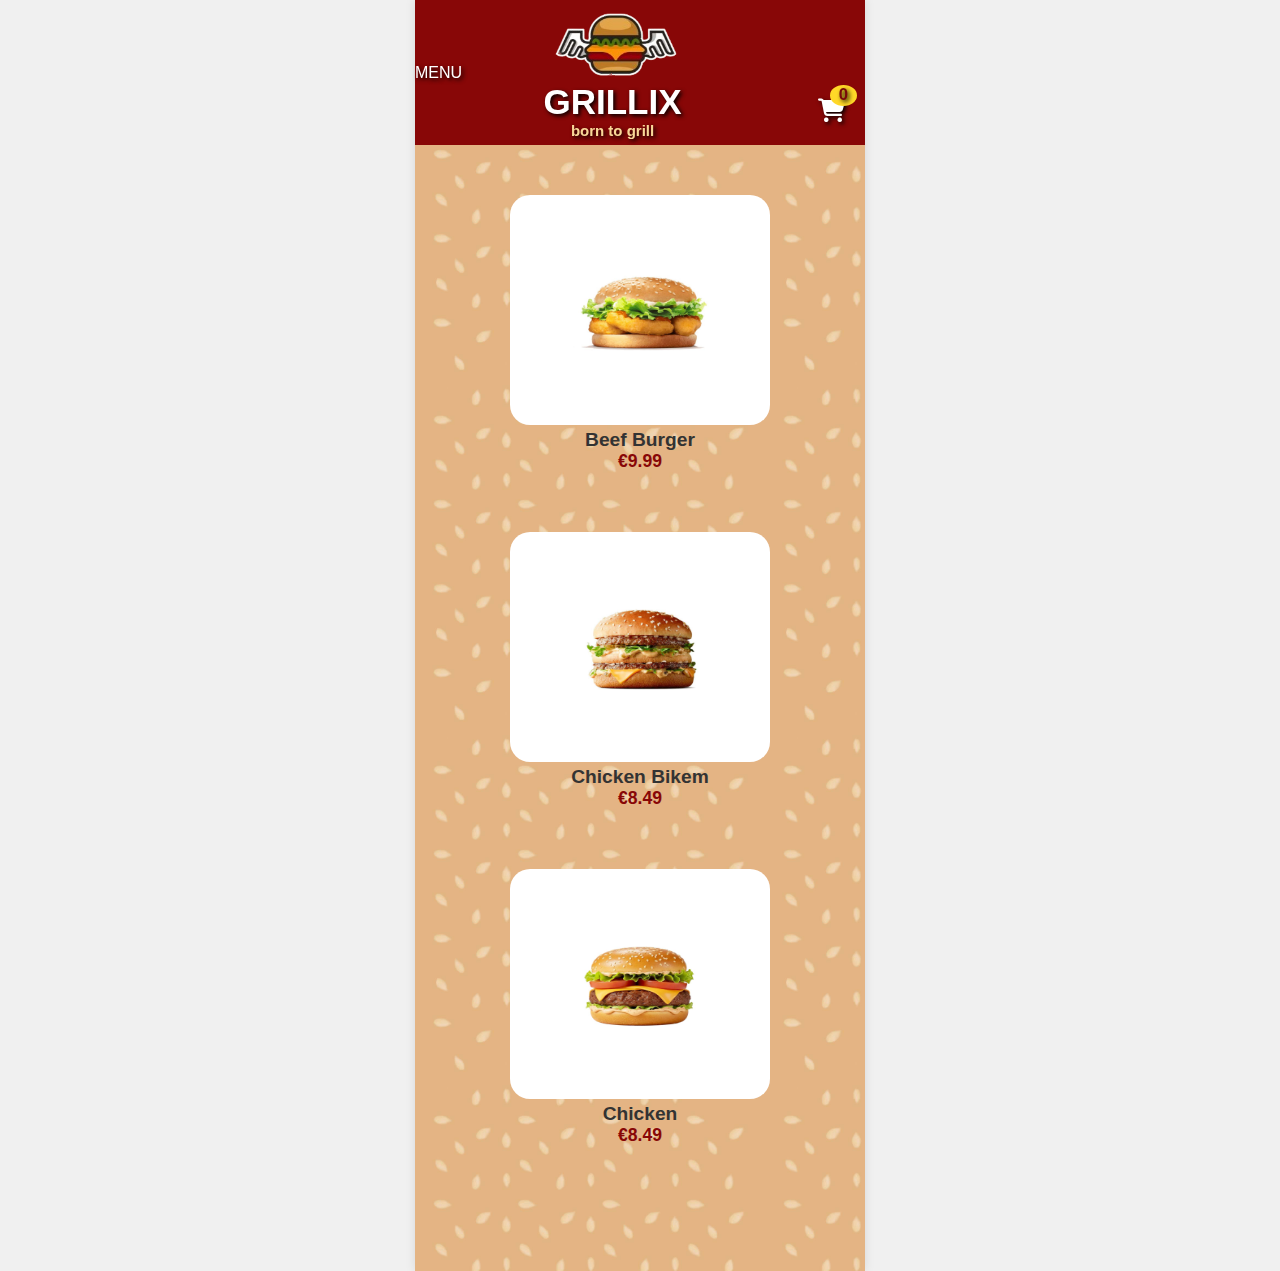
<file: index.html>
<!DOCTYPE html>
<html lang="en">
<head>
     <style>
        .content-wrapper {
           background-image: url('images/фон.jpg');
        }
    </style>
    <meta charset="UTF-8">
    <meta name="viewport" content="width=device-width, initial-scale=1.0, maximum-scale=1.0, user-scalable=no">
    <title>Mobile menu</title>
    <link rel="stylesheet" href="style.css">
    <link rel="stylesheet" href="https://cdnjs.cloudflare.com/ajax/libs/font-awesome/6.5.2/css/all.min.css">
</head>
<body>
    <div class="mobile-container">
        
        <input type="checkbox" id="menu-toggle" hidden> 

        <header class="app-header">
            <label for="menu-toggle" class="header-btn-menu-button"> 
                MENU
            </label>
            
            <div class="LOGO">
                <div class="logo-pic"> <img src="images/logo.png" style="width:130px;"></div>
                <div class="logo">GRILLIX</div>
                 <div class="slogan">born to grill</div>
            </div>
            
           <a href="checkout.html" class="cart-link">
            <div class="cart-icon-container">
                <i class="fas fa-shopping-cart cart-icon" id="cart-page-btn"></i>
                <span id="cart-counter" class="cart-badge">0</span> 
            </div>
            </a>
        </header>

        <label for="menu-toggle" class="overlay"></label> 
        
        <ul class="dropdown">
            <li><a href="burgers.html">Burgers</a></li>
            <li><a href="sides.html">Side dishes</a></li>
            <li><a href="beverages.html">Drinks</a></li>
            <li><a href="salads.html">Salads</a></li>
            <li><a href="deserts.html">Deserts</a></li>
        </ul>

        <main class="content-wrapper">
            <section id="burgers-page" class="page active-page">
                
                <div class="product-card" data-name="Beef Burger" data-price="9.99">
                    <div class="product-image">
                        <div class="img">
                            <img src="images/burger.jpg" style="width:260px; height:230px; border-radius:20px;">
                        </div>
                    </div>
                    <a href="#modal-beef-burger" class="product-name-link">
                        <h3 class="product-name">Beef Burger</h3>
                    </a>
                    <p class="product-price">€9.99</p>
                </div>
                
                <div class="product-card" data-name="Chicken Bikem" data-price="8.49">
                    <div class="product-image1">
                        <div class="img1">
                             <img src="images/burger1.jpg" style="width:260px; height:230px; border-radius:20px;" >
                        </div>
                    </div>
                    <a href="#modal-chicken-bikem" class="product-name-link">
                        <h3 class="product-name">Chicken Bikem</h3>
                    </a>
                    <p class="product-price">€8.49</p>
                </div>
                
                <div class="product-card" data-name="Chicken" data-price="8.49">
                    <div class="product-image2">
                        <div class="img2">
                            <img src="images/burger2.jpg" style="width:260px; height:230px;  border-radius:20px;">
                        </div>
                    </div>
                    <a href="#modal-chicken" class="product-name-link">
                        <h3 class="product-name">Chicken</h3>
                    </a>
                    <p class="product-price">€8.49</p>
                </div>
            </section>
            
            </main>
        
        <div id="modal-beef-burger" class="product-modal modal">
            <div class="modal-content">
                <a href="#" class="close-btn">&times;</a> 
                <h3>Beef Burger</h3>
                <div class="details-box">
                    <h4>content</h4>
                    <p>ground beef, seasonings, buns, cheese, lettuce, tomato, onion, ketchup, and mustard.</p>
                    <h4>cal</h4>
                    <p>650 ккал</p>
                </div>
                <p class="modal-price">€9.99</p>
                <button class="add-to-cart-btn">ADD TO CART</button>
            </div>
        </div>
        
        <div id="modal-chicken-bikem" class="product-modal modal">
            <div class="modal-content">
                <a href="#" class="close-btn">&times;</a>
                <h3>Chicken Bikem</h3>
                 <div class="details-box">
                    <h4>content</h4>
                    <p>Chicken, lettuce, tomato, special sauce.</p>
                    <h4>cal</h4>
                    <p>580 ккал</p>
                </div>
                <p class="modal-price">€8.49</p>
                <button class="add-to-cart-btn">ADD TO CART</button>
            </div>
        </div>
        
        <div id="modal-chicken" class="product-modal modal">
            <div class="modal-content">
                <a href="#" class="close-btn">&times;</a>
                <h3>Chicken</h3>
                 <div class="details-box">
                    <h4>content</h4>
                    <p>Fried chicken fillet, crispy batter, pickle, mayo.</p>
                    <h4>cal</h4>
                    <p>710 ккал</p>
                </div>
                <p class="modal-price">€8.49</p>
                <button class="add-to-cart-btn">ADD TO CART</button>
            </div>
        </div>

    </div>
</body>
</html>
</file>
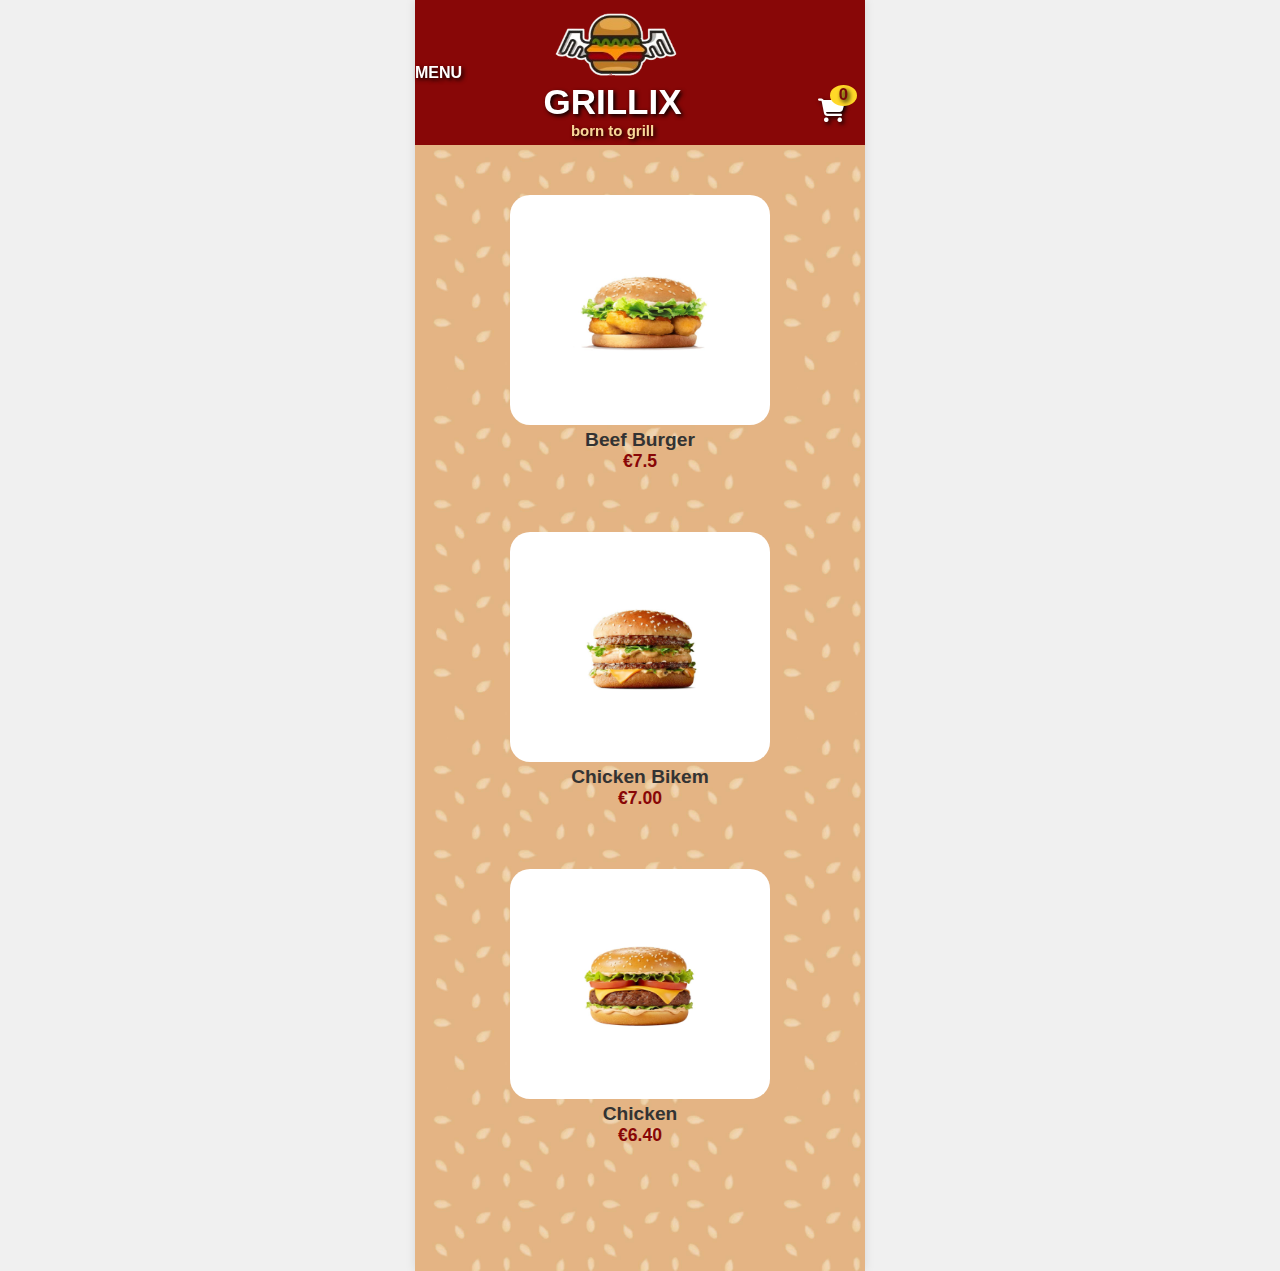
<file: burgers.html>
<!DOCTYPE html>
<html lang="en">
<head>
    <style>
        .content-wrapper {
           background-image: url('images/фон.jpg');
        }
    </style>
    <meta charset="UTF-8">
    <meta name="viewport" content="width=device-width, initial-scale=1.0, maximum-scale=1.0, user-scalable=no">
    <title>Mobile menu</title>
    <link rel="stylesheet" href="style.css">
    <link rel="stylesheet" href="https://cdnjs.cloudflare.com/ajax/libs/font-awesome/6.5.2/css/all.min.css">
</head>
<body>
    <div class="mobile-container">
        
        <input type="checkbox" id="menu-toggle" hidden> 

        <header class="app-header">
            <label for="menu-toggle" class="header-btn-menu-button" style="font-weight: bold;"> 
                MENU
            </label>
            
            <div class="LOGO">
                <div class="logo-pic"> <img src="images/logo.png" style="width:130px;"></div>
                <div class="logo">GRILLIX</div>
                 <div class="slogan">born to grill</div>
            </div>
            <a href="checkout.html" class="cart-link">
            <div class="cart-icon-container">
                <i class="fas fa-shopping-cart cart-icon" id="cart-page-btn"></i>
                <span id="cart-counter" class="cart-badge">0</span> 
            </div>
            </a>
        </header>

        <label for="menu-toggle" class="overlay"></label> 
        
        <ul class="dropdown">
            <li><a href="burgers.html">Burgers</a></li>
            <li><a href="sides.html">Side dishes</a></li>
            <li><a href="drinks.html">Drinks</a></li>
            <li><a href="salads.html">Salads</a></li>
            <li><a href="deserts.html">Deserts</a></li>
        </ul>

        <main class="content-wrapper">
            <section id="burgers-page" class="page active-page">
                
                <div class="product-card" data-name="Beef Burger" data-price="9.99">
                    <div class="product-image">
                        <div class="img">
                            <img src="images/burger.jpg" style="width:260px; height:230px; border-radius:20px;">
                        </div>
                    </div>
                    <a href="#modal-beef-burger" class="product-name-link">
                        <h3 class="product-name">Beef Burger</h3>
                    </a>
                    <p class="product-price">€7.5</p>
                </div>
                
                <div class="product-card" data-name="Chicken Bikem" data-price="8.49">
                    <div class="product-image1">
                        <div class="img1">
                             <img src="images/burger1.jpg" style="width:260px; height:230px; border-radius:20px;" >
                        </div>
                    </div>
                    <a href="#modal-chicken-bikem" class="product-name-link">
                        <h3 class="product-name">Chicken Bikem</h3>
                    </a>
                    <p class="product-price">€7.00</p>
                </div>
                
                <div class="product-card" data-name="Chicken" data-price="8.49">
                    <div class="product-image2">
                        <div class="img2">
                            <img src="images/burger2.jpg" style="width:260px; height:230px;  border-radius:20px;">
                        </div>
                    </div>
                    <a href="#modal-chicken" class="product-name-link">
                        <h3 class="product-name">Chicken</h3>
                    </a>
                    <p class="product-price">€6.40</p>
                </div>
            </section>
            
            </main>
        
        <div id="modal-beef-burger" class="product-modal modal">
            <div class="modal-content">
                <a href="#" class="close-btn">&times;</a> 
                <h3>Beef Burger</h3>
                <div class="details-box">
                    <h4>content</h4>
                    <p>ground beef, seasonings, buns, cheese, lettuce, tomato, onion, ketchup, and mustard.</p>
                    <h4>cal</h4>
                    <p>650 ккал</p>
                </div>
                <p class="modal-price">€7.50</p>
                <button class="add-to-cart-btn">ADD TO CART</button>
            </div>
        </div>
        
        <div id="modal-chicken-bikem" class="product-modal modal">
            <div class="modal-content">
                <a href="#" class="close-btn">&times;</a>
                <h3>Chicken Bikem</h3>
                 <div class="details-box">
                    <h4>content</h4>
                    <p>Chicken, lettuce, tomato, special sauce.</p>
                    <h4>cal</h4>
                    <p>580 ккал</p>
                </div>
                <p class="modal-price">€7.00</p>
                <button class="add-to-cart-btn">ADD TO CART</button>
            </div>
        </div>
        
        <div id="modal-chicken" class="product-modal modal">
            <div class="modal-content">
                <a href="#" class="close-btn">&times;</a>
                <h3>Chicken</h3>
                 <div class="details-box">
                    <h4>content</h4>
                    <p>Fried chicken fillet, crispy batter, pickle, mayo.</p>
                    <h4>cal</h4>
                    <p>710 ккал</p>
                </div>
                <p class="modal-price">€6.40</p>
                <button class="add-to-cart-btn">ADD TO CART</button>
            </div>
        </div>

    </div>
</body>
</html>
</file>
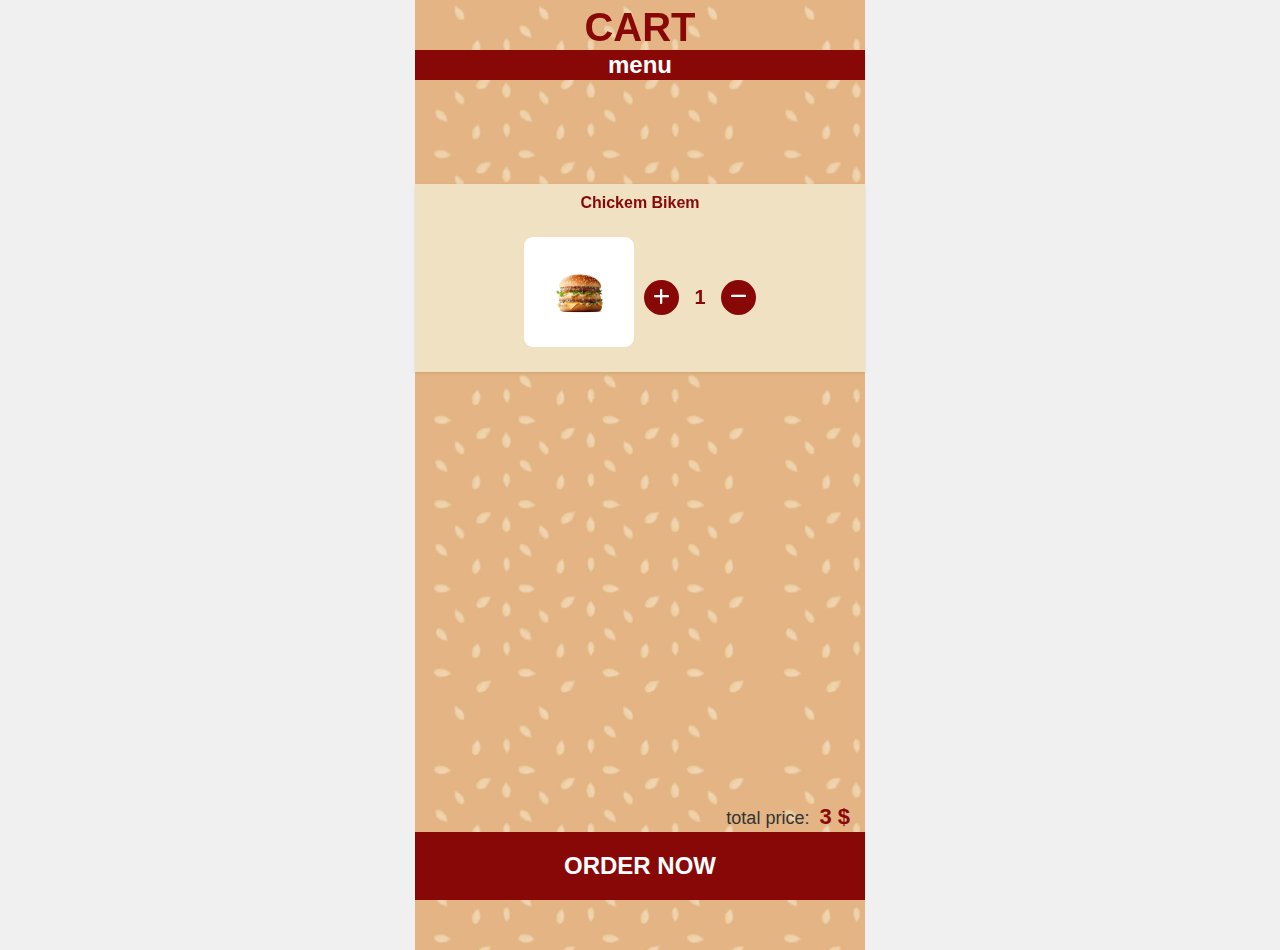
<file: checkout.html>
<!DOCTYPE html>
<html lang="en">
<head>
    <style>
        .content-wrapper {
           background-image: url('images/фон.jpg');
        }
    </style>
    <meta charset="UTF-8">
    <meta name="viewport" content="width=device-width, initial-scale=1.0, maximum-scale=1.0, user-scalable=no">
    <title>Mobile menu</title>
    <link rel="stylesheet" href="style.css">
    <link rel="stylesheet" href="https://cdnjs.cloudflare.com/ajax/libs/font-awesome/6.5.2/css/all.min.css">
</head>

<main class="content-wrapper">

 <a href="burgers.html" class="go-to-menu">
        <button class="go-menu-btn">menu</button>
    </a>
    <div class="page cart-page-design">
        
        <h2 class="cart-title">CART</h2>
        
        <div class="cart-item-design">
            
            <div class="item-header">Chickem Bikem</div>
            
            <div class="item-body">
                
                <div class="item-image-container">
                    <img src="images/burger1.jpg" style="width:160px;" alt="Chicken Bikem" class="item-image">
                </div>
                
                <div class="item-controls">
                    <a href="#" class="control-btn plus-btn">
                        <i class="fas fa-plus"></i>
                    </a>
                    
                    <span class="item-quantity">1</span>
                    
                    <a href="#" class="control-btn minus-btn">
                        <i class="fas fa-minus"></i>
                    </a>
                </div>
                
            </div>
        </div>
        
        <div class="cart-empty-space"></div>

        <div class="total-price-section">
            <span class="total-label">total price:</span>
            <span class="total-amount">3 $</span>
        </div>
        
    </div>
    
    <a href="confirmation.html" class="order-now-link">
        <button class="order-now-btn">ORDER NOW</button>
    </a>

</main>

</html>
</file>
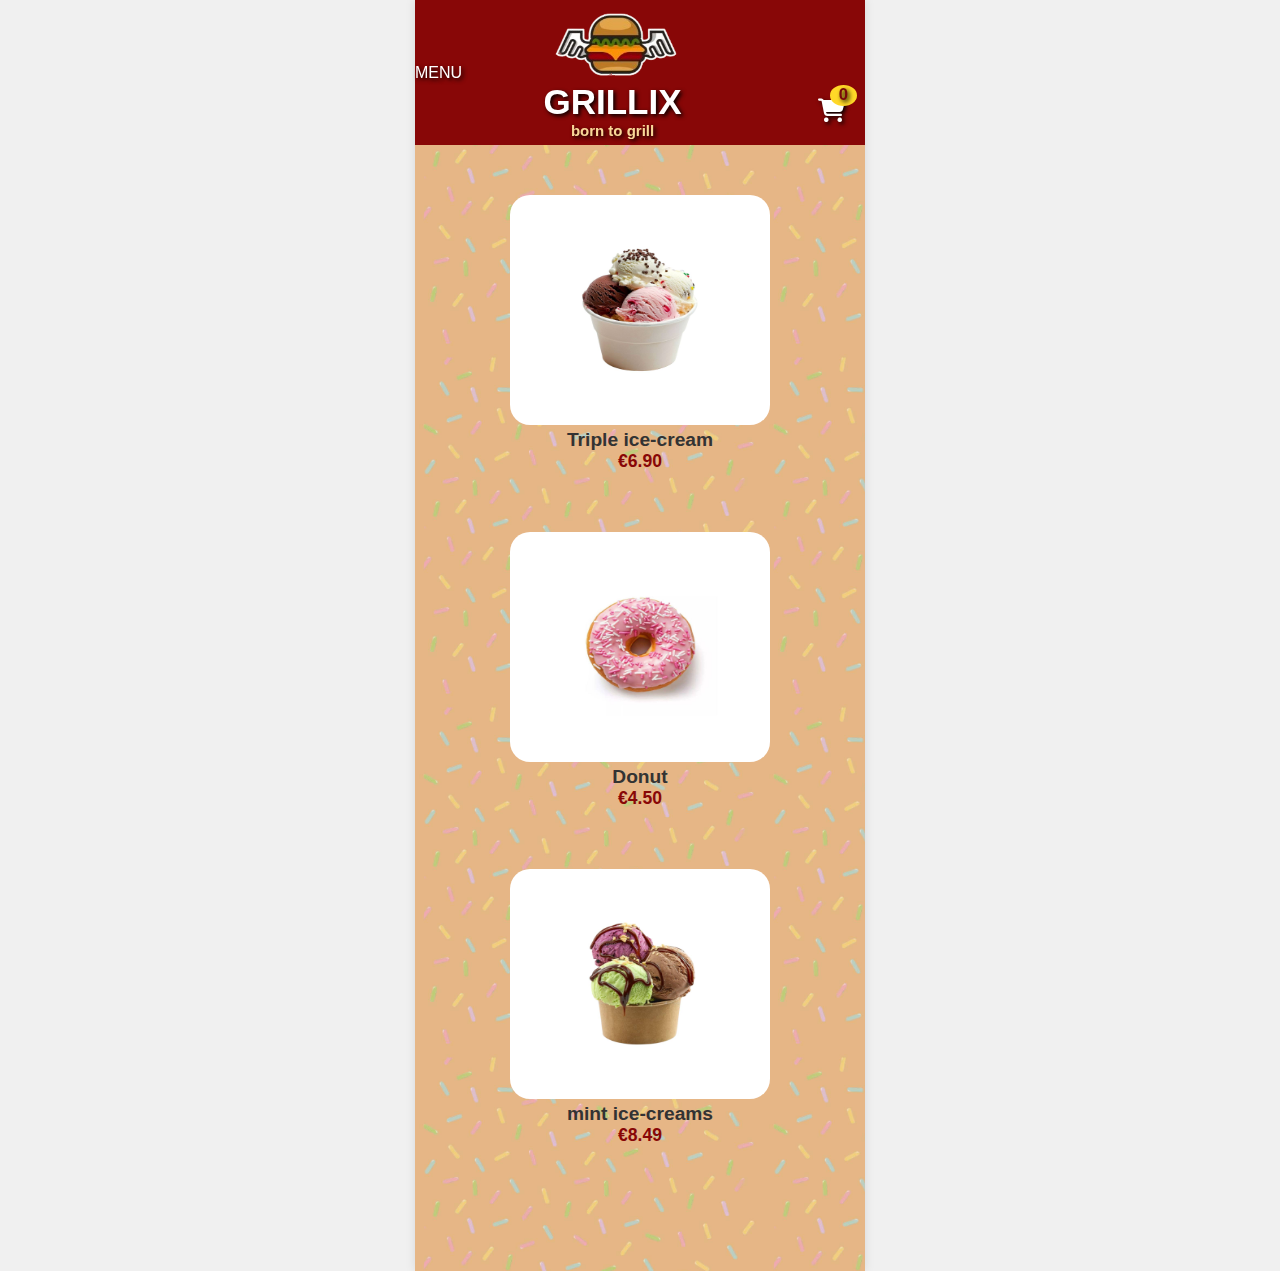
<file: deserts.html>
<!DOCTYPE html>
<html lang="en">
<head>
    <style>
        .content-wrapper {
           background-image: url('images/фон2.jpg');
        }
    </style>
    <meta charset="UTF-8">
    <meta name="viewport" content="width=device-width, initial-scale=1.0, maximum-scale=1.0, user-scalable=no">
    <title>Mobile menu</title>
    <link rel="stylesheet" href="style.css">
    <link rel="stylesheet" href="https://cdnjs.cloudflare.com/ajax/libs/font-awesome/6.5.2/css/all.min.css">
</head>
<body>
    <div class="mobile-container">
        
        <input type="checkbox" id="menu-toggle" hidden> 

        <header class="app-header">
            <label for="menu-toggle" class="header-btn-menu-button"> 
                MENU
            </label>
            
            <div class="LOGO">
                <div class="logo-pic"> <img src="images/logo.png" style="width:130px;"></div>
                <div class="logo">GRILLIX</div>
                 <div class="slogan">born to grill</div>
            </div>
            
             <a href="checkout.html" class="cart-link">
            <div class="cart-icon-container">
                <i class="fas fa-shopping-cart cart-icon" id="cart-page-btn"></i>
                <span id="cart-counter" class="cart-badge">0</span> 
            </div>
            </a>
        </header>

        <label for="menu-toggle" class="overlay"></label> 
        
        <ul class="dropdown">
            <li><a href="burgers.html">Burgers</a></li>
            <li><a href="sides.html">Side dishes</a></li>
            <li><a href="drinks.html">Drinks</a></li>
            <li><a href="salads.html">Salads</a></li>
            <li><a href="deserts.html">Deserts</a></li>
        </ul>

        <main class="content-wrapper">
            <section id="burgers-page" class="page active-page">
                
                <div class="product-card" data-name="Beef Burger" data-price="9.99">
                    <div class="product-image">
                        <div class="img">
                            <img src="images/desert1.jpg" style="width:260px; height:230px; border-radius:20px;">
                        </div>
                    </div>
                    <a href="#modal-beef-burger" class="product-name-link">
                        <h3 class="product-name">Triple ice-cream</h3>
                    </a>
                    <p class="product-price">€6.90</p>
                </div>
                
                <div class="product-card" data-name="Chicken Bikem" data-price="8.49">
                    <div class="product-image1">
                        <div class="img1">
                             <img src="images/desert2.jpg" style="width:260px; height:230px; border-radius:20px;" >
                        </div>
                    </div>
                    <a href="#modal-chicken-bikem" class="product-name-link">
                        <h3 class="product-name">Donut</h3>
                    </a>
                    <p class="product-price">€4.50</p>
                </div>
                
                <div class="product-card" data-name="Chicken" data-price="8.49">
                    <div class="product-image2">
                        <div class="img2">
                            <img src="images/desert3.jpg" style="width:260px; height:230px;  border-radius:20px;">
                        </div>
                    </div>
                    <a href="#modal-chicken" class="product-name-link">
                        <h3 class="product-name">mint ice-creams</h3>
                    </a>
                    <p class="product-price">€8.49</p>
                </div>
            </section>
            
            </main>
        
        <div id="modal-beef-burger" class="product-modal modal">
            <div class="modal-content">
                <a href="#" class="close-btn">&times;</a> 
                <h3>Triple ice-cream</h3>
                <div class="details-box">
                    <h4>content</h4>
                    <p>chocolate ice-cream, strawberry ice-creamd and vanilla ice-cream.</p>
                    <h4>cal</h4>
                    <p>430 ккал</p>
                </div>
                <p class="modal-price">€6.90</p>
                <button class="add-to-cart-btn">ADD TO CART</button>
            </div>
        </div>
        
        <div id="modal-chicken-bikem" class="product-modal modal">
            <div class="modal-content">
                <a href="#" class="close-btn">&times;</a>
                <h3>Donut</h3>
                 <div class="details-box">
                    <h4>content</h4>
                    <p>donut.</p>
                    <h4>cal</h4>
                    <p>480 ккал</p>
                </div>
                <p class="modal-price">€4.50</p>
                <button class="add-to-cart-btn">ADD TO CART</button>
            </div>
        </div>
        
        <div id="modal-chicken" class="product-modal modal">
            <div class="modal-content">
                <a href="#" class="close-btn">&times;</a>
                <h3>Mint ice-cream</h3>
                 <div class="details-box">
                    <h4>content</h4>
                    <p>chocolate ice-cream, mint ice-cream, raspberry ice-cream.</p>
                    <h4>cal</h4>
                    <p>630 ккал</p>
                </div>
                <p class="modal-price">€8.49</p>
                <button class="add-to-cart-btn">ADD TO CART</button>
            </div>
        </div>

    </div>
</body>
</html>
</file>
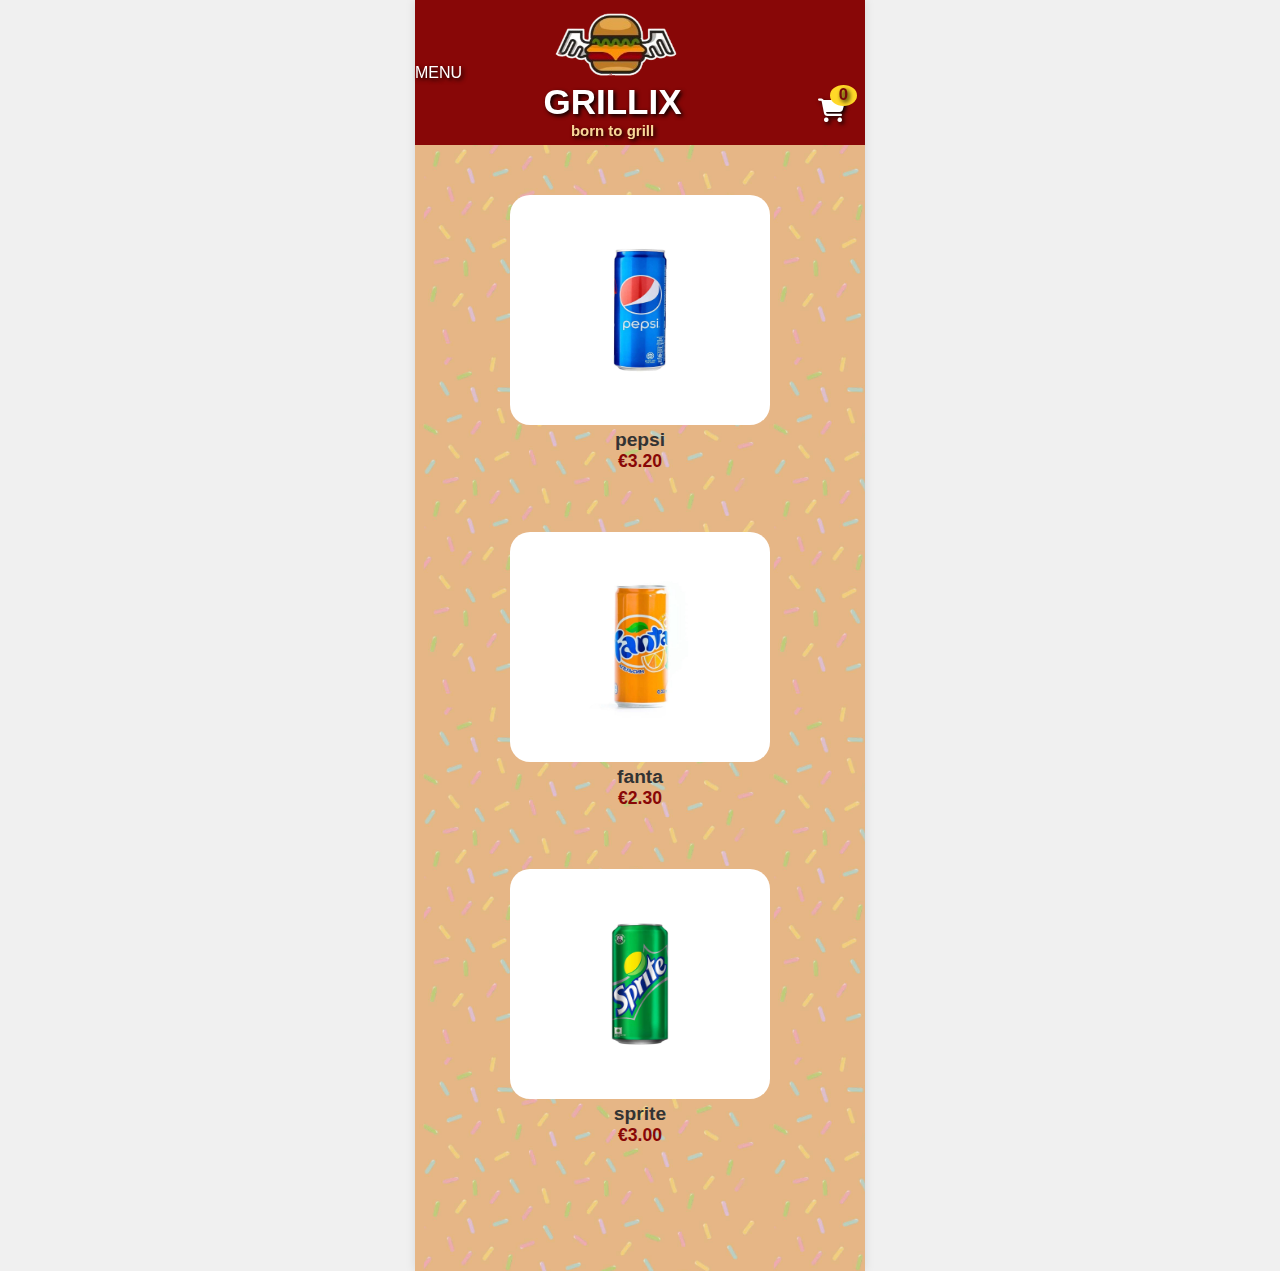
<file: drinks.html>
<!DOCTYPE html>
<html lang="en">
<head>
     <style>
        .content-wrapper {
           background-image: url('images/фон2.jpg');
        }
    </style>
    <meta charset="UTF-8">
    <meta name="viewport" content="width=device-width, initial-scale=1.0, maximum-scale=1.0, user-scalable=no">
    <title>Mobile menu</title>
    <link rel="stylesheet" href="style.css">
    <link rel="stylesheet" href="https://cdnjs.cloudflare.com/ajax/libs/font-awesome/6.5.2/css/all.min.css">
</head>
<body>
    <div class="mobile-container">
        
        <input type="checkbox" id="menu-toggle" hidden> 

        <header class="app-header">
            <label for="menu-toggle" class="header-btn menu button"> 
                MENU
            </label>
            
            <div class="LOGO">
                <div class="logo-pic"> <img src="images/logo.png" style="width:130px;"></div>
                <div class="logo">GRILLIX</div>
                 <div class="slogan">born to grill</div>
            </div>
            
            <a href="checkout.html" class="cart-link">
            <div class="cart-icon-container">
                <i class="fas fa-shopping-cart cart-icon" id="cart-page-btn"></i>
                <span id="cart-counter" class="cart-badge">0</span> 
            </div>
            </a>
        </header>

        <label for="menu-toggle" class="overlay"></label> 
        
        <ul class="dropdown">
            <li><a href="burgers.html">Burgers</a></li>
            <li><a href="sides.html">Side dishes</a></li>
            <li><a href="drinks.html">Drinks</a></li>
            <li><a href="salads.html">Salads</a></li>
            <li><a href="deserts.html">Deserts</a></li>
        </ul>

        <main class="content-wrapper">
            <section id="burgers-page" class="page active-page">
                
                <div class="product-card" data-name="Beef Burger" data-price="9.99">
                    <div class="product-image">
                        <div class="img">
                            <img src="images/drinks1.jpg" style="width:260px; height:230px; border-radius:20px;">
                        </div>
                    </div>
                    <a href="#modal-beef-burger" class="product-name-link">
                        <h3 class="product-name">pepsi</h3>
                    </a>
                    <p class="product-price">€3.20</p>
                </div>
                
                <div class="product-card" data-name="Chicken Bikem" data-price="8.49">
                    <div class="product-image1">
                        <div class="img1">
                             <img src="images/drinks2.jpg" style="width:260px; height:230px; border-radius:20px;" >
                        </div>
                    </div>
                    <a href="#modal-chicken-bikem" class="product-name-link">
                        <h3 class="product-name">fanta</h3>
                    </a>
                    <p class="product-price">€2.30</p>
                </div>
                
                <div class="product-card" data-name="Chicken" data-price="8.49">
                    <div class="product-image2">
                        <div class="img2">
                            <img src="images/drink3.jpg" style="width:260px; height:230px;  border-radius:20px;">
                        </div>
                    </div>
                    <a href="#modal-chicken" class="product-name-link">
                        <h3 class="product-name">sprite</h3>
                    </a>
                    <p class="product-price">€3.00</p>
                </div>
            </section>
            
            </main>
        
        <div id="modal-beef-burger" class="product-modal modal">
            <div class="modal-content">
                <a href="#" class="close-btn">&times;</a> 
                <h3>pepsi</h3>
                <div class="details-box">
                    <h4>content</h4>
                    <p>carbonated water, high fructose corn syrup (or sugar in some regions), caramel color, phosphoric acid, caffeine, citric acid, and natural flavors</p>
                    <h4>cal</h4>
                    <p>150 ccal</p>
                </div>
                <p class="modal-price">€3.20</p>
                <button class="add-to-cart-btn">ADD TO CART</button>
            </div>
        </div>
        
        <div id="modal-chicken-bikem" class="product-modal modal">
            <div class="modal-content">
                <a href="#" class="close-btn">&times;</a>
                <h3>fanta</h3>
                 <div class="details-box">
                    <h4>content</h4>
                    <p>carbonated water, high fructose corn syrup (or sugar in some regions), caramel color, phosphoric acid, caffeine, citric acid, and natural flavors</p>
                    <h4>cal</h4>
                    <p>230 ccal</p>
                </div>
                <p class="modal-price">€2.30</p>
                <button class="add-to-cart-btn">ADD TO CART</button>
            </div>
        </div>
        
        <div id="modal-chicken" class="product-modal modal">
            <div class="modal-content">
                <a href="#" class="close-btn">&times;</a>
                <h3>sprite</h3>
                 <div class="details-box">
                    <h4>content</h4>
                    <p>carbonated water, high fructose corn syrup (or sugar in some regions), caramel color, phosphoric acid, caffeine, citric acid, and natural flavors</p>
                    <h4>cal</h4>
                    <p>210 ccal</p>
                </div>
                <p class="modal-price">€3.00</p>
                <button class="add-to-cart-btn">ADD TO CART</button>
            </div>
        </div>

    </div>
</body>
</html>
</file>
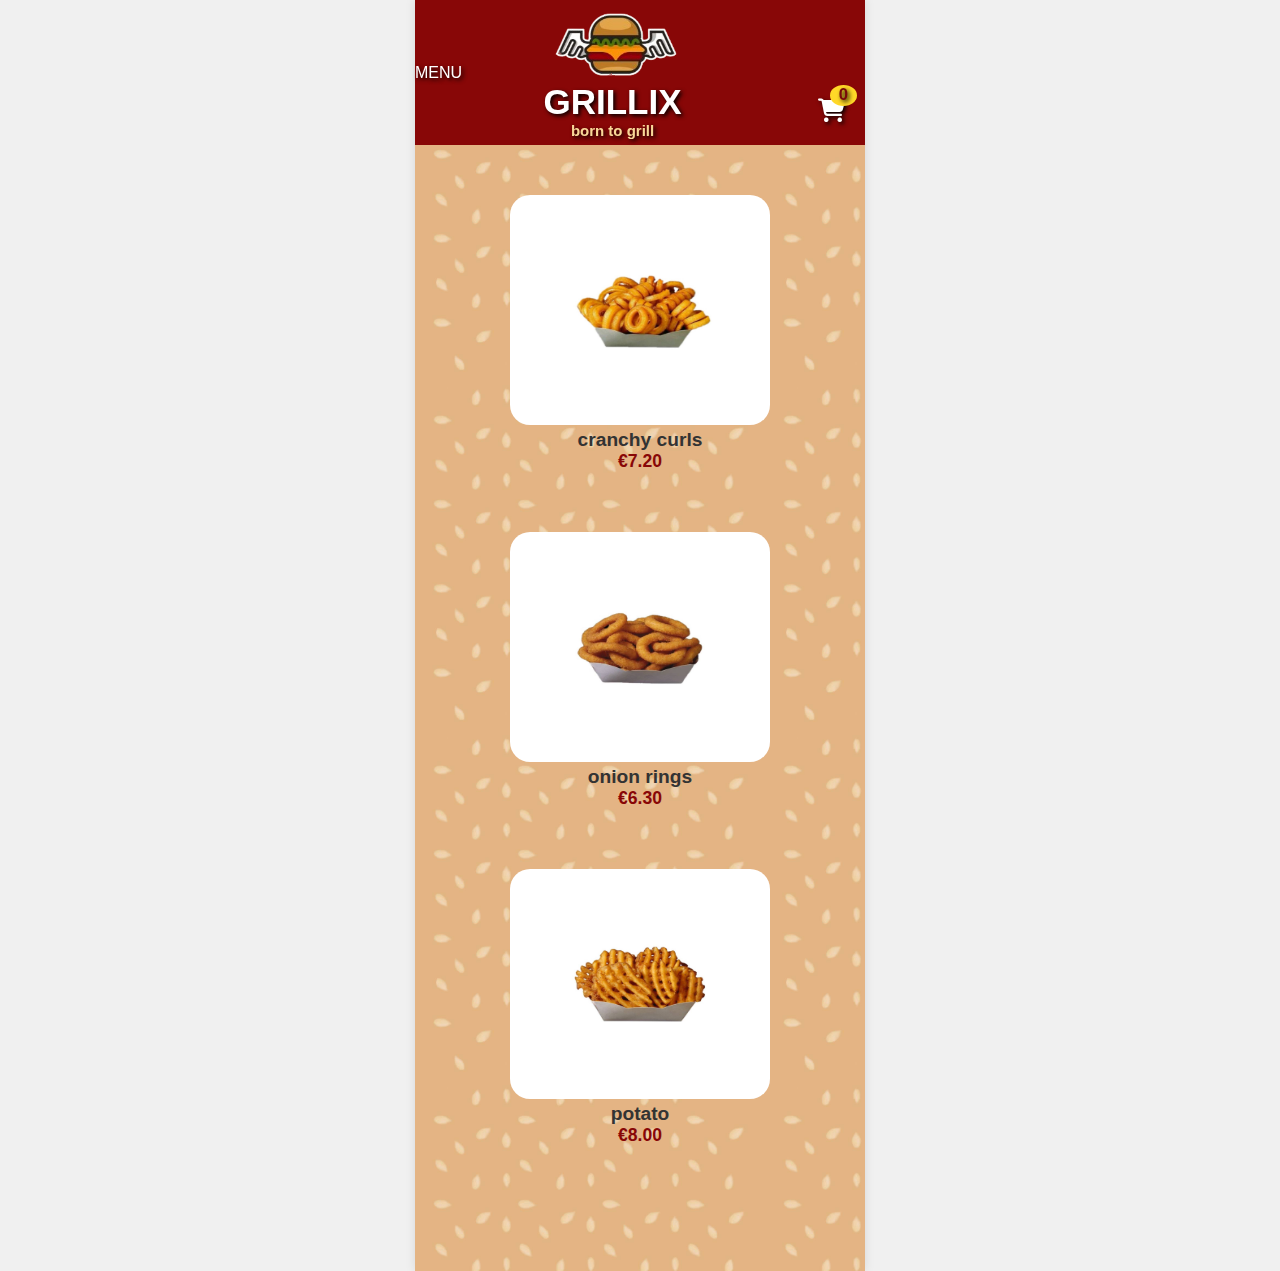
<file: sides.html>
<!DOCTYPE html>
<html lang="en">
<head>
     <style>
        .content-wrapper {
           background-image: url('images/фон.jpg');
        }
    </style>
    <meta charset="UTF-8">
    <meta name="viewport" content="width=device-width, initial-scale=1.0, maximum-scale=1.0, user-scalable=no">
    <title>Mobile menu</title>
    <link rel="stylesheet" href="style.css">
    <link rel="stylesheet" href="https://cdnjs.cloudflare.com/ajax/libs/font-awesome/6.5.2/css/all.min.css">
</head>
<body>
    <div class="mobile-container">
        
        <input type="checkbox" id="menu-toggle" hidden> 

        <header class="app-header">
            <label for="menu-toggle" class="header-btn menu button"> 
                MENU
            </label>
            
            <div class="LOGO">
                <div class="logo-pic"> <img src="images/logo.png" style="width:130px;"></div>
                <div class="logo">GRILLIX</div>
                 <div class="slogan">born to grill</div>
            </div>
            
            <a href="checkout.html" class="cart-link">
            <div class="cart-icon-container">
                <i class="fas fa-shopping-cart cart-icon" id="cart-page-btn"></i>
                <span id="cart-counter" class="cart-badge">0</span> 
            </div>
            </a>
        </header>

        <label for="menu-toggle" class="overlay"></label> 
        
        <ul class="dropdown">
            <li><a href="burgers.html">Burgers</a></li>
            <li><a href="sides.html">Side dishes</a></li>
            <li><a href="drinks.html">Drinks</a></li>
            <li><a href="salads.html">Salads</a></li>
            <li><a href="deserts.html">Deserts</a></li>
        </ul>

        <main class="content-wrapper">
            <section id="burgers-page" class="page active-page">
                
                <div class="product-card" data-name="Beef Burger" data-price="9.99">
                    <div class="product-image">
                        <div class="img">
                            <img src="images/side.jpg" style="width:260px; height:230px; border-radius:20px;">
                        </div>
                    </div>
                    <a href="#modal-beef-burger" class="product-name-link">
                        <h3 class="product-name">cranchy curls</h3>
                    </a>
                    <p class="product-price">€7.20</p>
                </div>
                
                <div class="product-card" data-name="Chicken Bikem" data-price="8.49">
                    <div class="product-image1">
                        <div class="img1">
                             <img src="images/side2.jpg" style="width:260px; height:230px; border-radius:20px;" >
                        </div>
                    </div>
                    <a href="#modal-chicken-bikem" class="product-name-link">
                        <h3 class="product-name">onion rings</h3>
                    </a>
                    <p class="product-price">€6.30</p>
                </div>
                
                <div class="product-card" data-name="Chicken" data-price="8.49">
                    <div class="product-image2">
                        <div class="img2">
                            <img src="images/side3.jpg" style="width:260px; height:230px;  border-radius:20px;">
                        </div>
                    </div>
                    <a href="#modal-chicken" class="product-name-link">
                        <h3 class="product-name">potato</h3>
                    </a>
                    <p class="product-price">€8.00</p>
                </div>
            </section>
            
            </main>
        
        <div id="modal-beef-burger" class="product-modal modal">
            <div class="modal-content">
                <a href="#" class="close-btn">&times;</a> 
                <h3>cranchy curls</h3>
                <div class="details-box">
                    <h4>content</h4>
                    <p>potato fried in oil</p>
                    <h4>cal</h4>
                    <p>650 ccal</p>
                </div>
                <p class="modal-price">€9.99</p>
                <button class="add-to-cart-btn">ADD TO CART</button>
            </div>
        </div>
        
        <div id="modal-chicken-bikem" class="product-modal modal">
            <div class="modal-content">
                <a href="#" class="close-btn">&times;</a>
                <h3>onion rings</h3>
                 <div class="details-box">
                    <h4>content</h4>
                    <p>onion</p>
                    <h4>cal</h4>
                    <p>580 ccal</p>
                </div>
                <p class="modal-price">€8.49</p>
                <button class="add-to-cart-btn">ADD TO CART</button>
            </div>
        </div>
        
        <div id="modal-chicken" class="product-modal modal">
            <div class="modal-content">
                <a href="#" class="close-btn">&times;</a>
                <h3>potato</h3>
                 <div class="details-box">
                    <h4>content</h4>
                    <p>potato</p>
                    <h4>cal</h4>
                    <p>710 ccal</p>
                </div>
                <p class="modal-price">€8.49</p>
                <button class="add-to-cart-btn">ADD TO CART</button>
            </div>
        </div>

    </div>
</body>
</html>
</file>
<file: style.css>
/* --- ЦВЕТА И ОСНОВНОЙ МАКЕТ --- */
:root {
    --color-red: hsl(0, 90%, 28%); /* Ваш красный цвет */
    --color-yellow: hsl(37, 89%, 76%); /* Ваш светло-желтый фон */
    --color-orange: hsl(0, 90%, 28%); /* Ваш оранжевый/акцентный цвет */
    --color-button: hsl(0, 90%, 28%); /* Ваш желтый цвет кнопки */
    --menu-width: 200px;
}

body {
    font-family: sans-serif;
    margin: 0;

    background-color: #f0f0f0; 
    display: flex;
    justify-content: center;
    padding: 0;
}

.mobile-container {
    width: 100%;
    max-width: 450px; 
    min-height: 100vh;
    background-color: #ffffff;
    box-shadow: 0 0 10px rgba(0, 0, 0, 0.1);
    position: relative;
    overflow-x: hidden; /* <-- ДОЛЖНО БЫТЬ ТУТ */
}

.go-back-to-menu{
position: fixed; 
}
/* 🔴 ШАПКА */
/* 🔴 ШАПКА */
.app-header {
    background-color: var(--color-red); 
    color: white;
     text-shadow: 2px 2px 4px #000000;
    display: flex;
    justify-content:space-between;
    align-items: center;
    height: 145px;
    position: fixed; /* ОСТАВЛЯЕМ FIXED! */
    top: 0;
    width: 100%;
    max-width: 450px;
    z-index: 100;
    /* УБРАТЬ ЛЮБЫЕ TRANSFORM и TRANSITION */
}

/* 2. Секция `.content-wrapper` (Контент) */

.content-wrapper {
    /* ... (ваши существующие стили) ... */
    padding-top: 120px; 
    /* УБРАТЬ ЛЮБЫЕ TRANSFORM и TRANSITION */
}

.LOGO {
    display: flex;
    align-items: center;
    align-self: flex-start;
    justify-content: center;
    flex-direction: column;
}
.slogan{
    color: lch(87.8% 36.02 79.88);
    font-size: 15px;
    font-weight: bold;
}
.logo {
    font-size: 35px;
    font-weight: bold;
}
.logo-pic {
    position: relative;
    width: 120px;
    align-items: center;
    justify-content: center;
}
.header-btn menu button {
    padding: 20px;
    align-self: flex-end;
    color: white;
     text-shadow: 2px 2px 4px #000000;
    cursor: pointer;
    font-weight: bold;
    font-size: 20px;
    z-index: 101; /* Убеждаемся, что кнопка меню всегда сверху */
}
.cart-link {
    /* Чтобы ссылка не ломала Flexbox-распределение в шапке */
    text-decoration: none; /* Убирает подчеркивание */
    color: inherit;
    display: flex; /* Важно для корректного размещения иконки и бейджа */
    align-self: flex-end; /* Опускает ссылку к нижнему краю шапки, как мы настраивали */
}
/* ИКОНКА КОРЗИНЫ */
.cart-icon-container {
    position: relative;
    font-size: 1.5em;
    cursor: pointer;
    margin-left: 35px;
    padding: 20px;
    align-self: flex-end;
}
.cart-badge {
    position: absolute;
    top: 8px; /* Скорректировано, чтобы соответствовало шапке */
    right: 8px;
    background-color: #ffd828;
    color: hwb(0 4% 53%);
    border-radius: 50%;
    padding: 2px 6px;
    font-size: 0.7em;
    font-weight: bold;
    min-width: 15px;
    text-align: center;
    line-height: 1;
}

/* --- КОНТЕНТ И СДВИГ --- */
.content-wrapper {
    padding-top: 120px; /* Отступ, чтобы контент не перекрывался шапкой */
    background-size: 350px;
    padding-bottom: 50px;
    max-width: 450px;
    width: 100%;
    overflow-y: auto; 
    background-color: var(--color-yellow); 
    /* Добавляем transition для сдвига */
    transition: transform 0.3s ease-out; 
    min-height: calc(100vh - 120px);
}
.page {
    padding: 15px;
}

/* --- ИНТЕРАКТИВНОЕ МЕНЮ-СЛАЙДЕР --- */

/* Скрываем чекбокс, который является триггером */
#menu-toggle {
    display: none;
     font-weight: bolder;
    padding: 15px;
    align-self: flex-end;
   
}

/* Меню по умолчанию скрыто (сдвинуто влево) */
/* --- ИНТЕРАКТИВНОЕ МЕНЮ (НОВЫЙ ПОДХОД) --- */

.dropdown {
    position: fixed; /* Относительно .mobile-container */
    top: 140px; /* Начинается под шапкой */
    left: 0; 
    width: var(--menu-width); /* Ширина 200px */
    background: #fff3dc;
    list-style: none;
    padding: 0;
    margin: 0;
    /* Скрыто по умолчанию: */
    height: 200px;          /* <-- НЕТ ВЫСОТЫ */       /* <-- НЕВИДИМОЕ */
    overflow: hidden;   /* <-- СКРЫВАЕМ СОДЕРЖИМОЕ */
    transform: translateX(-100%);
    transition: height 0.3s,
     ease-in-out, 
     opacity 0.3s ease-in-out; 
    z-index: 90; 
    border-color:hsl(0, 90%, 28%);
    border-left:hsl(0, 90%, 28%); 
     border-right:hsl(0, 90%, 28%); 

}

.dropdown li {
    padding: 10px 15px;
    white-space: nowrap; /* Не дает тексту переноситься */
}
/* ... остальные стили для .dropdown li a ... */
.dropdown li a {
    text-decoration: none;
    color: var(--color-red);
    font-weight: bold;
    display: block;
}

/* OVERLAY (Затемнение) */
.overlay {
    position: fixed;
    top: 0;
    left: 0;
    width: 100%;
    height: 100%;
    background: rgba(0, 0, 0, 0.5);
    z-index: 80;
    display: none; /* Скрыто по умолчанию */
}


/* --- АКТИВАЦИЯ МЕНЮ (CSS :checked) --- */

/* Когда чекбокс отмечен: */
/* --- АКТИВАЦИЯ МЕНЮ (CSS :checked) --- */

/* Когда чекбокс отмечен: */
#menu-toggle:checked ~ .dropdown {
    /* Чтобы быть "короче" (как на вашем скриншоте 926616.jpg), 
       используем фиксированную высоту, вмещающую 5-6 пунктов. */
    max-height: 200px; /* <--- ИЗМЕНЕНИЕ: Достаточная высота для пунктов */
    opacity: 1; 
    border-radius: 9px;   /* <--- ВИДИМОЕ */
    transform: translateX(0);
    border-color: brown;
    border-width: 3px;
}

/* Также необходимо показать затемнение (overlay) */
#menu-toggle:checked ~ .overlay {
    display: block; 
}

/* --- КАРТОЧКИ ПРОДУКТОВ --- */
.product-card {
    display: flex;
    flex-direction: column; 
    align-items: center; 
    margin: 60px;
    position: relative; /* Важно для позиционирования модального окна */
}
.product-name-link {
    text-decoration: none;
    color: inherit;
}
.product-name {
    margin:0;
    font-size: 1.2em;
    color: #333;
}
.product-price {
    color: var(--color-orange);
    font-weight: bold;
    font-size: 1.1em;
    margin: 0px;
}

/* 📝 МОДАЛЬНОЕ ОКНО (POPUP) - Активация через :target */
.modal {
    position: fixed;
    z-index: 200;
    left: 0;
    top: 0;
    width: 100%;
    height: 100%;
    background-color: rgba(0, 0, 0, 0.6); 
    display: none; /* Скрыто по умолчанию */
    justify-content: center;
    align-items: center;
}

/* Активация модального окна при совпадении ID с якорем URL */
.modal:target {
    display: flex; 
}

.modal-content {
    background-color: #ffe8b2;
    padding: 20px;
    border-radius: 10px;
    width: 90%;
    max-width: 350px;
    position: relative;
    box-shadow: 0 5px 15px rgba(0, 0, 0, 0.3);
}

.close-btn {
    color:hsl(0, 90%, 28%); 
    float: right;
    font-size: 28px;
    font-weight: bold;
    cursor: pointer;
    text-decoration: none; /* Убираем подчеркивание у ссылки */
    position: absolute;
    right: 15px;
    top: 10px;
}

.details-box {
    background-color: hwb(30 94% 0%);
    padding: 10px;
    border-radius: 5px;
    margin: 10px 0;
}
.details-box h4 {
    color: var(--color-orange);
    margin-top: 0;
}
.modal-price {
    font-size: 1.5em;
    color: var(--color-orange);
    font-weight: bold;
    text-align: center;
    margin: 15px 0;
}
.add-to-cart-btn {
    width: 100%;
    padding: 15px;
    background-color: var(--color-button); 
    border: none;
    color: hsl(33, 100%, 98%);
    font-size: 1.1em;
    font-weight: bold;
     transition: background-color 0.1s;
    border-radius: 5px;
    cursor: pointer;
}
.add-to-cart-btn:active,
.add-to-cart-btn:hover {
    background-color: var(--color-yellow); /* Меняет цвет на желтый */
}
.product-image1{
    border-radius: 20px;
}
.img1{
border-radius: 20px;
}
/* (Остальные стили, такие как .img, .product-image, .cart-total, .order-btn, оставлены без изменений) */





/* --- ЦВЕТА И ВЫРАВНИВАНИЕ СТРАНИЦЫ КОРЗИНЫ --- */

/* Фон страницы Корзины */
.page-checkout .mobile-container {
    background-color: #e6cfa3; /* Бежевый цвет из примера */
    background-image: none;
    display: flex; /* Используем Flexbox для прикрепления кнопки ORDER NOW к низу */
    flex-direction: column;
}
/* Настройки страницы-контейнера */
.cart-page-design {
  /* Общая высота фиксированных элементов: ~284px */
    padding-top: 284px; 
    
    /* Высота кнопки Order Now (примерно 60px) */
    padding-bottom: 60px; 
    
    padding-left: 15px;
    padding-right: 15px;
    
    /* <-- КЛЮЧЕВОЕ ИЗМЕНЕНИЕ: Делаем контейнер Flex, чтобы управлять bottom alignment --> */
    display: flex;
    flex-direction: column;
    min-height: calc(100vh - 120px - 60px - 284px); /* Гарантируем, что контейнер занимает оставшееся место */
    flex-grow: 1; /* Растягиваем на всю доступную высоту */
}

.cart-title {
    position: fixed; /* Закрепляем на экране */
    z-index: 50; 
 top:5px;
 align-self: center;
    text-align: center;
    color: var(--color-red); 
    font-size: 40px;
    margin:0 80px 0;
}

/* --- СТИЛИ ТОВАРНОЙ КАРТОЧКИ --- */

.cart-item-design {
position: fixed;
    z-index: 40; 
    top: 184px; 
    left: 50%;
    transform: translateX(-50%);
    width: 100%;
    max-width: 450px;

    background-color: #f0e1c2; 
    margin: 0;

    box-shadow: 0 1px 3px rgba(0, 0, 0, 0.1);
    
    /* <-- КЛЮЧЕВОЕ ИЗМЕНЕНИЕ: Включаем Flexbox для центрирования --> */
    display: flex;
    flex-direction: column; /* Элементы идут сверху вниз */
    align-items: center; /* Центрирует все дочерние элементы по горизонтали */
}

.item-header {
   font-weight: bold;
    color: var(--color-red);

    /* Убедимся, что текст выровнен по левому краю */
    text-align: center; 
    padding: 10px; /* Убираем лишние отступы, если они есть */
}

.item-body {
    display: flex;
    align-items: center;
    justify-content: space-between;
}

.item-image-container {
    width: 120px;
    height: 120px;
    overflow: hidden;
    border-radius: 9px;
    display: flex;
    justify-content: center;
    align-items: center;
    margin: 10px 0 20px 0; /* Добавляем вертикальные отступы */


}

.item-image {
  width:100%;
  justify-content: center;
    height:100%;
    border-radius: 9px;
    display: flex;
    margin: 10px;
    object-fit: cover;
    width: 160px;
    height: 110px;
}

/* --- КОНТРОЛЛЕРЫ КОЛИЧЕСТВА (+ / –) --- */

.item-controls {
    display: flex;
    align-items: center;
}

.control-btn {
    display: block;
    width: 35px;
    height: 35px;
    line-height: 35px;
    text-align: center;
    color: white;
    font-size: 18px;
    border-radius: 50%;
    background-color: var(--color-red); /* Исходный цвет */
    text-decoration: none;
    transition: background-color 0.1s;
    margin: 0 5px;
}

/* Имитация нажатия (меняет цвет на желтый при клике/наведении) */
.control-btn:active,
.control-btn:hover {
    background-color: var(--color-yellow); /* Цвет меняется на желтый при нажатии */
}

.item-quantity {
    font-size: 20px;
    font-weight: bold;
    color: var(--color-red);
    margin: 0 10px;
}

/* --- ИТОГОВАЯ ЦЕНА --- */

.total-price-section {
    display: flex;
    justify-content: flex-end; /* Выравнивание вправо */
    align-items: baseline;
    padding: 10px 0;
    
    /* <-- КЛЮЧЕВОЕ ИЗМЕНЕНИЕ: Сдвигаем секцию вниз, занимая все свободное место сверху --> */
    margin-top: auto; 
    
    font-size: 18px;
    color: #333;
}

.total-label {
    font-weight: normal;
    margin-right: 10px;
}

.total-amount {
    font-weight: bold;
    color: var(--color-red);
    font-size: 22px;
}

/* --- БЛОК ORDER NOW (Прикреплен к самому низу) --- */

.order-now-link {
   position: fixed; /* Закрепляем на экране */
    z-index: 60; /* Самый высокий z-index, чтобы быть поверх всего */
    bottom: 0; /* Прикрепляем к самому низу */

    /* Центрирование и ограничение ширины, как у .mobile-container */
    left: 50%; 
    transform: translateX(-50%);
    width: 100%;
    max-width: 450px;
}

.order-now-btn {
    width: 100%;
    background-color: var(--color-red); /* Исходный цвет */
    color: white;
    padding: 20px 0;
    border: none;
    font-size: 24px;
    font-weight: bold;
    cursor: pointer;
    transition: background-color 0.1s;
    border-radius: 0; /* Чтобы прилипнуть к краям мобильного контейнера */
}

/* Эффект нажатия (меняет цвет на желтый при клике/наведении) */
.order-now-btn:active,
.order-now-btn:hover {
    background-color: var(--color-yellow); /* Меняет цвет на желтый */
}
.go-menu-btn {
    width: 100%; 
    color: white;
    background-color:var(--color-red) ;
    border: none;
    font-size: 24px;
    font-weight: bold;
    cursor: pointer;
    

}
.go-to-menu {
   position: fixed; /* Закрепляем на экране */
    z-index: 60; /* Самый высокий z-index, чтобы быть поверх всего */
   top: 50px; /* Прикрепляем к самому низу */
    /* Центрирование и ограничение ширины, как у .mobile-container */
    left: 50%; 
    transform: translateX(-50%);
    width: 100%;
    max-width: 450px;
}
</file>
